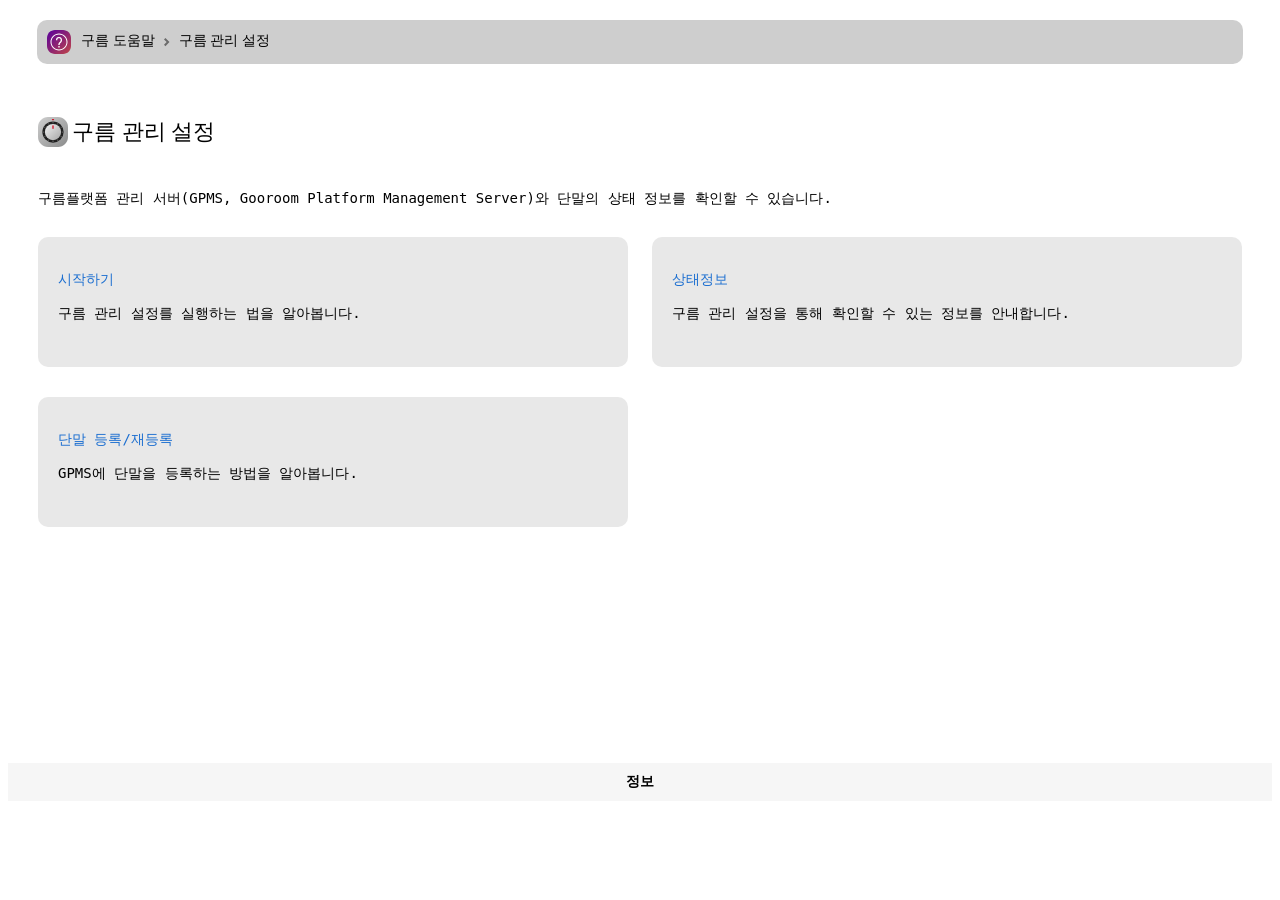
<file: help/ko/gooroom-settings/index.html>
﻿<html>
  <head>
    <script src="script.js"></script>
    <link rel="stylesheet" href="style.css" type="text/css">
    <title>구름 관리 설정</title>
    <meta http-equiv="Content-Type" content="text/html; charset=utf-8" />
  </head>
  <body>
    <!-- header -->
    <header><a name="top"></a></header>
    <!--nav bar-->
    <nav class="navbar navbar-fixed-top" style="top:20px;margin-left:30px;margin-right:30px;">
      <ul>
        <li><img class="img" src="help.svg">
        <li><a href="#top">구름 관리 설정</a> </a>
      </ul>
    </nav>
    <!--end of navbar-->  
    <!-- contents  -->
    <!-- for align 30px -->
    <div class="div_root">
      <!--Title -->
      <img class="img" src="settings.svg" width="30">
      <font class="font title" id= "title">구름 관리 설정</font>
      <font class="font text"><pre>구름플랫폼 관리 서버(GPMS, Gooroom Platform Management Server)와 단말의 상태 정보를 확인할 수 있습니다.</pre></font>
      <!-- Let's get started-->
      <a name="get_started"></a>
      <!-- small box -->
      <div class="small_rec left">
        <font class="font text">
          <pre><a href="start">시작하기</a>

구름 관리 설정를 실행하는 법을 알아봅니다.
          </pre>
        </font>
      </div>
      <div class="small_rec right">
        <font class="font text">
          <pre><a href="info">상태정보</a>

구름 관리 설정을 통해 확인할 수 있는 정보를 안내합니다.
          </pre>
        </font>
      </div>
      <div class="small_rec left">
        <font class="font text">
          <pre><a href="client-server-register">단말 등록/재등록</a>

GPMS에 단말을 등록하는 방법을 알아봅니다. 
          </pre>
        </font>
      </div>
      <!--end of functions-->
    </div>   <!-- end of div_root-->
    <footer class="info">
      <a onclick="showMore('name')" 
     class="Options none" onMouseOver="this.className='OptionsOnMouse';"
     onMouseOut="this.className='Options';"><B>정보</B></a><br>
      <div id=name style="display:none; width:90%;">
        <table class="font text" style="display:inline-block;" cellspacing="7px" cellpadding="3px">
          <tr>
            <td colspan="2" style="text-align:center">© 2014, 2016, 2017, 2018 조성호<br></td>
          </tr>
          <tr>
            <td style="text-align:center;"><pre><B>번역자</B>
조성호</pre></td> <td style="text-align:center;"><pre><B>작성자</B>
조성호</pre></td>
          </tr>
          <tr>
            <td colspan="2" style="text-align:center"><B>Creative Commons</B></td>
          </tr>
          <tr>
            <td colspan="2"><pre>이 문서는 <a href=https://creativecommons.org/licenses/?lang=ko>크리에이티브 커먼즈 저작자표시-동일조건변경허락 3.0 Unported 라이선스</a>에 따른 활용을 허가합니다.</pre></td>
          </tr>
        </table>
      </div><!--end of name-->
    </footer>
  </body>
</html>
</file>
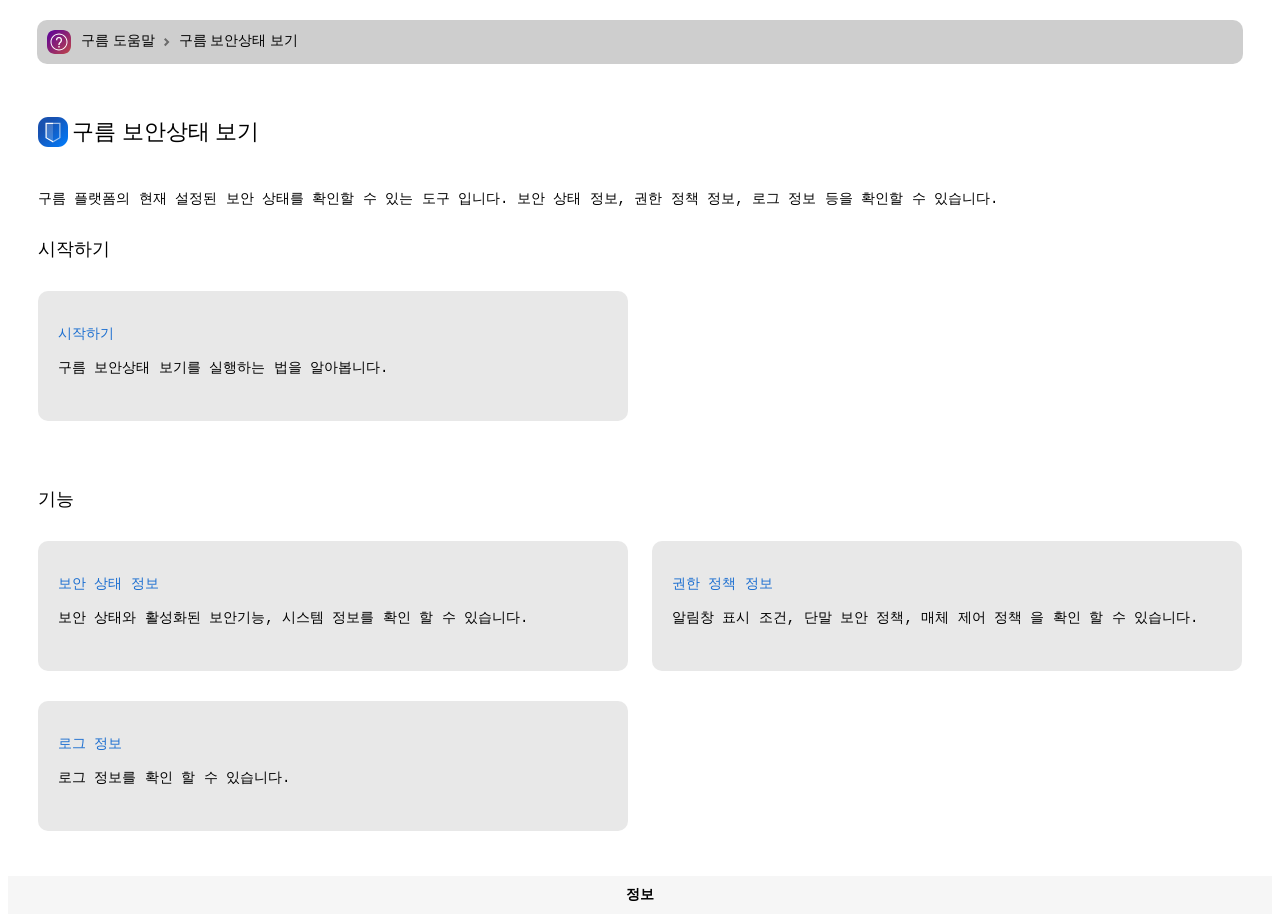
<file: help/ko/gooroom-sysinfo/index.html>
﻿<html>
  <head>
    <script src="script.js"></script>
    <link rel="stylesheet" href="style.css" type="text/css">
    <title>구름 보안상태 보기</title>
    <meta http-equiv="Content-Type" content="text/html; charset=utf-8" />
  </head>
  <body>
    <!-- header -->
    <header><a name="top"></a></header>
    <!--nav bar-->
    <nav class="navbar navbar-fixed-top" style="top:20px;margin-left:30px;margin-right:30px;">
      <ul>
        <li><img class="img" src="help.svg">
        <li><a href="#top">구름 보안상태 보기</a> </a>
      </ul>
    </nav>
    <!--end of navbar-->  
    <!-- contents  -->
    <!-- for align 30px -->
    <div class="div_root">
      <!--Title -->
      <img class="img" src="security.svg" width="30">
      <font class="font title" id= "title">구름 보안상태 보기</font>
      <font class="font text"><pre>구름 플랫폼의 현재 설정된 보안 상태를 확인할 수 있는 도구 입니다. 보안 상태 정보, 권한 정책 정보, 로그 정보 등을 확인할 수 있습니다.</pre></font>
      <!-- Let's get started-->
      <a name="get_started"></a>
      <!-- sub title-->
      <font class= "font sub_title">시작하기</font><br>
      <!-- small box -->
      <div class="small_rec left">
        <font class="font text">
          <pre><a href="start">시작하기</a>

구름 보안상태 보기를 실행하는 법을 알아봅니다.
          </pre>
        </font>
      </div>
      <!--software-->
      <a name="functions"></a>
      <br><br><br>
      <!-- sub title-->
      <font class= "font sub_title">기능</font><br>
      <!-- small box -->
      <div class="small_rec left">
        <font class="font text">
          <pre><a href="security">보안 상태 정보</a>

보안 상태와 활성화된 보안기능, 시스템 정보를 확인 할 수 있습니다.
          </pre>
        </font>
      </div>
      <div class="small_rec right">
        <font class="font text">
          <pre><a href="policy">권한 정책 정보</a>

알림창 표시 조건, 단말 보안 정책, 매체 제어 정책 을 확인 할 수 있습니다. 
          </pre>
        </font>
      </div>
      <div class="small_rec left">
        <font class="font text">
          <pre><a href='log'>로그 정보</a>

로그 정보를 확인 할 수 있습니다.
          </pre>
        </font>
      </div>
      <!--end of functions-->
    </div>   <!-- end of div_root-->
    <footer class="info">
      <a onclick="showMore('name')" 
     class="Options none" onMouseOver="this.className='OptionsOnMouse';"
     onMouseOut="this.className='Options';"><B>정보</B></a><br>
      <div id=name style="display:none; width:90%;">
        <table class="font text" style="display:inline-block;" cellspacing="7px" cellpadding="3px">
          <tr>
            <td colspan="2" style="text-align:center">© 2014, 2016, 2017, 2018 조성호<br></td>
          </tr>
          <tr>
            <td style="text-align:center;"><pre><B>번역자</B>
조성호</pre></td> <td style="text-align:center;"><pre><B>작성자</B>
조성호</pre></td>
          </tr>
          <tr>
            <td colspan="2" style="text-align:center"><B>Creative Commons</B></td>
          </tr>
          <tr>
            <td colspan="2"><pre>이 문서는 <a href=https://creativecommons.org/licenses/?lang=ko>크리에이티브 커먼즈 저작자표시-동일조건변경허락 3.0 Unported 라이선스</a>에 따른 활용을 허가합니다.</pre></td>
          </tr>
        </table>
      </div><!--end of name-->
    </footer>
  </body>
</html>
</file>
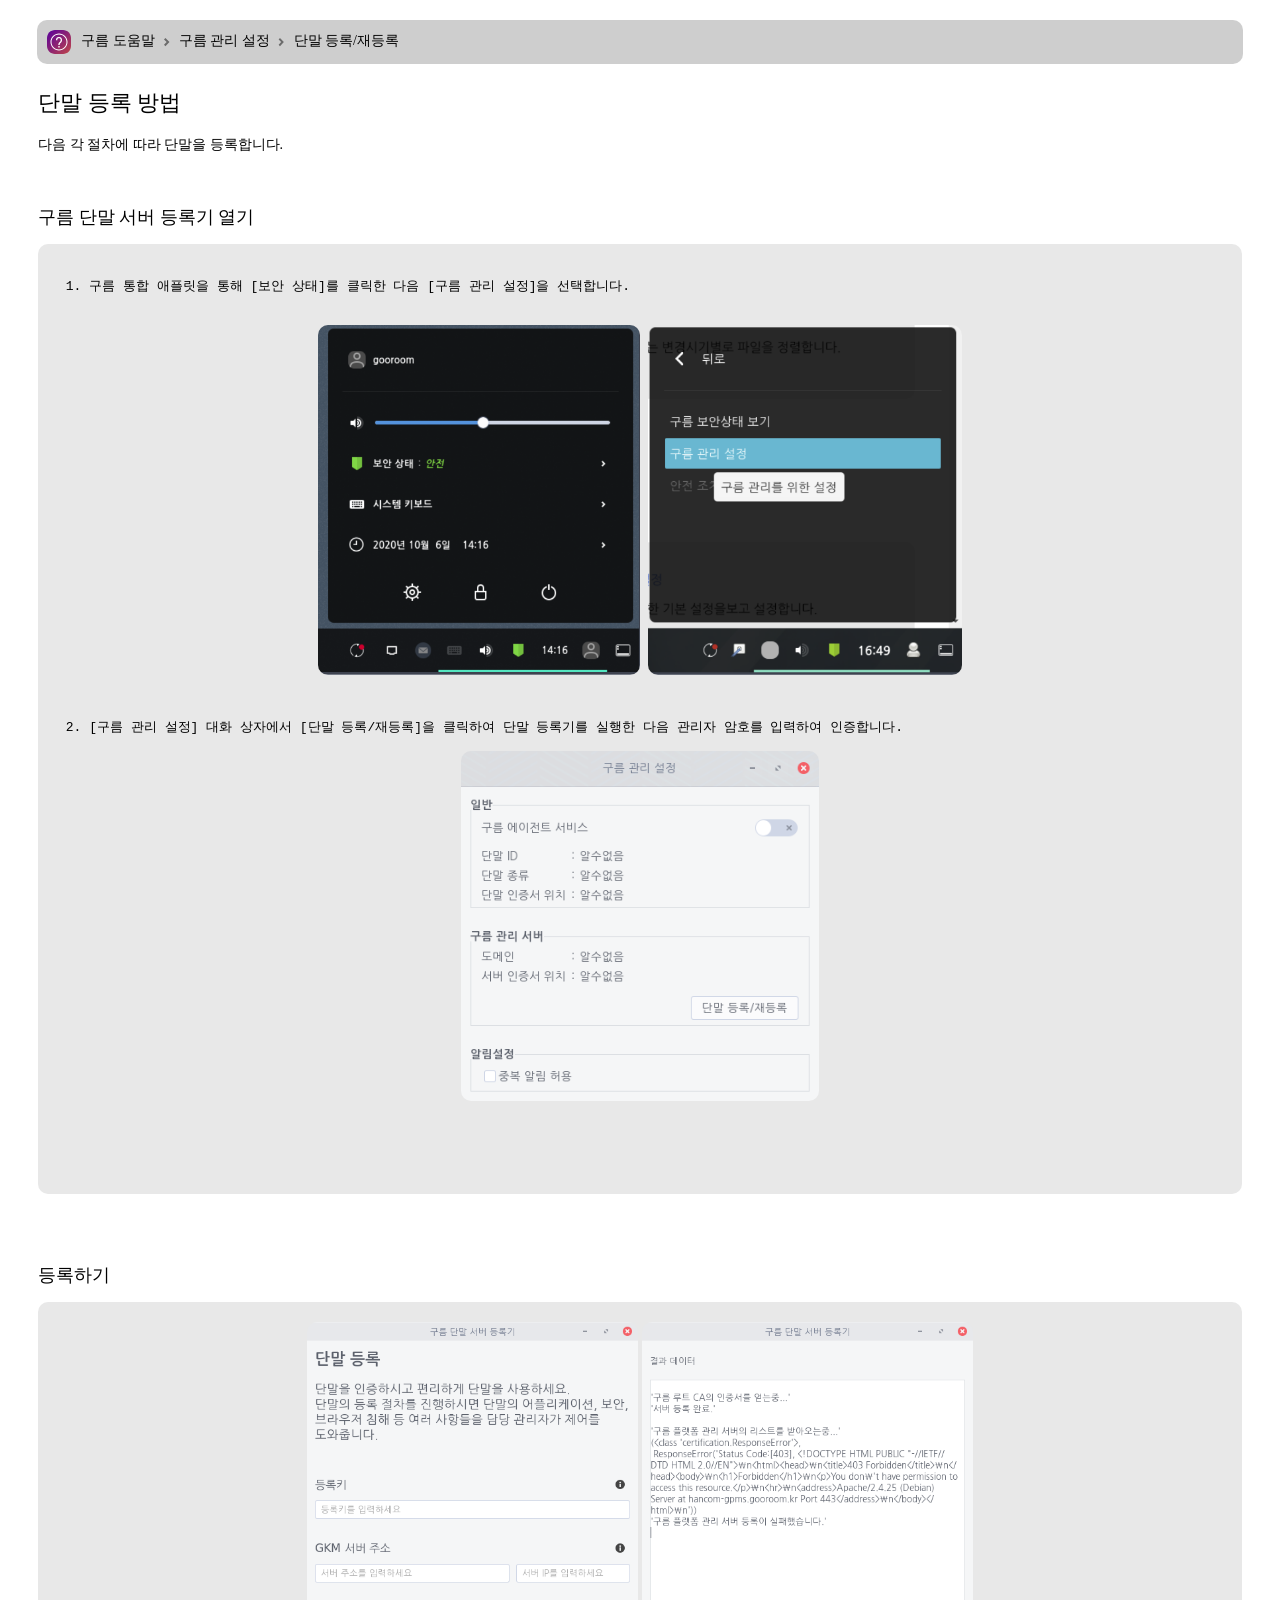
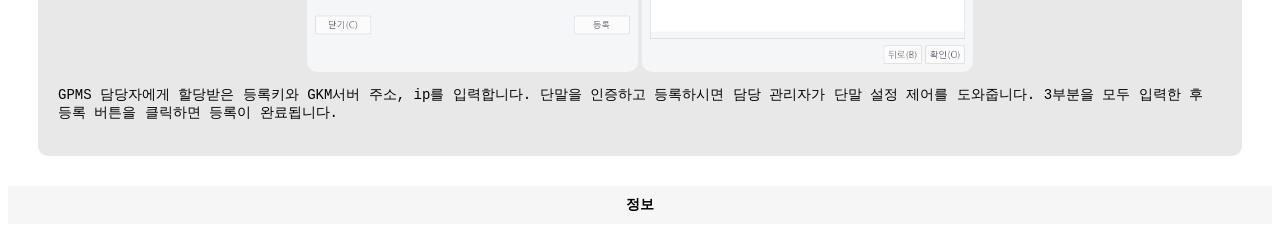
<file: help/ko/gooroom-settings/client-server-register.html>
﻿<HTML>
  <HEAD>
    <script src="script.js"></script>
    <link rel="stylesheet" href="style.css" type="text/css">
  </HEAD>
  <BODY>

    <!--nav bar-->
    <nav class="navbar-fixed-top" style="top:20px;margin-left:30px;margin-right:30px;">
      <ul>
        <li><img class="img" src="help.svg">
        <li><a href="index">구름 관리 설정</a>
        <li><img class="img" src="grey.svg">
        </li><li><a href="#top">단말 등록/재등록
      </ul>
    </nav>
    <!--end of navbar-->

    <!-- header -->
    <header><a name="top"></a></header>

   <!-- contents  -->

   <!-- for align 30px -->
   <div class="div_root">
     <font class="font" style="font-size:22;">단말 등록 방법</font><br><br>
     <font class="font text">다음 각 절차에 따라 단말을 등록합니다.</font>
     
     <br><br><br>
     <!--sub title-->
     <font class="font sub_title">구름 단말 서버 등록기 열기</font><br>

     <!-- Rectangle-->
     <div class="Rectangle">
	 <span class="picture_box_txt">
	   <pre> 1. 구름 통합 애플릿을 통해 [보안 상태]를 클릭한 다음 [구름 관리 설정]을 선택합니다.
       </span>
       <center><span class="picture_box_img"><img class="img border" src="gooroom-integration-applet.png" style="height:350px;"></span> <span class="picture_box_img"><img class="img border" src="list.png" style="height:350px;"></span></center>
       <span class="picture_box_txt"><pre> 2. [구름 관리 설정] 대화 상자에서 [단말 등록/재등록]을 클릭하여 단말 등록기를 실행한 다음 관리자 암호를 입력하여 인증합니다. </span>
       <center><span class="picture_box_img"><img class="img border" src="gooroom-setting.png" style="height:350px;"></span></center>
	   
	   
     </div><!-- end of Rectangle-->

     <br><br><br>
     <!--sub title-->
     <font class="font sub_title">등록하기</font><br>

     <!-- Rectangle-->
     <div class="Rectangle">
	        <font class="font" style="font-size:14px;">
            <center><img class="img border" src="step2.png" style="height: 350px;">   <img class="img border" src="step4.png" style="height: 350px;"></center>
            <pre>GPMS 담당자에게 할당받은 등록키와 GKM서버 주소, ip를 입력합니다. 단말을 인증하고 등록하시면 담당 관리자가 단말 설정 제어를 도와줍니다. 3부분을 모두 입력한 후 등록 버튼을 클릭하면 등록이 완료됩니다.</pre>
          </font>
     </div><!-- end of Rectangle-->
  </div>
  <!--end of div_root-->


  <footer class="info">
    <a onclick="showMore('name')"
    class="Options none" onMouseOver="this.className='OptionsOnMouse';"
    onMouseOut="this.className='Options';"><B>정보</B></a><br>

    <div id=name style="display:none; width:90%;">
      <table class="font text" style="display:inline-block;" cellspacing="7px" cellpadding="3px">
        <tr>
          <td colspan="2" style="text-align:center">© 2014, 2016, 2017, 2018 조성호<br></td>
        </tr>
        <tr>
          <td style="text-align:center;"><pre><B>번역자</B>
조성호</pre></td> <td style="text-align:center;"><pre><B>작성자</B>
조성호</pre></td>
        </tr>
        <tr>
          <td colspan="2" style="text-align:center"><B>Creative Commons</B></td>
        </tr>
        <tr>
          <td colspan="2"><pre>이 문서는 <a href=https://creativecommons.org/licenses/?lang=ko>크리에이티브 커먼즈 저작자표시-동일조건변경허락 3.0 Unported 라이선스</a>에 따른 활용을 허가합니다.</pre></td>
        </tr>
      </table>
    </div><!--end of name-->
  </footer>

 </BODY>
</HTML>
</file>
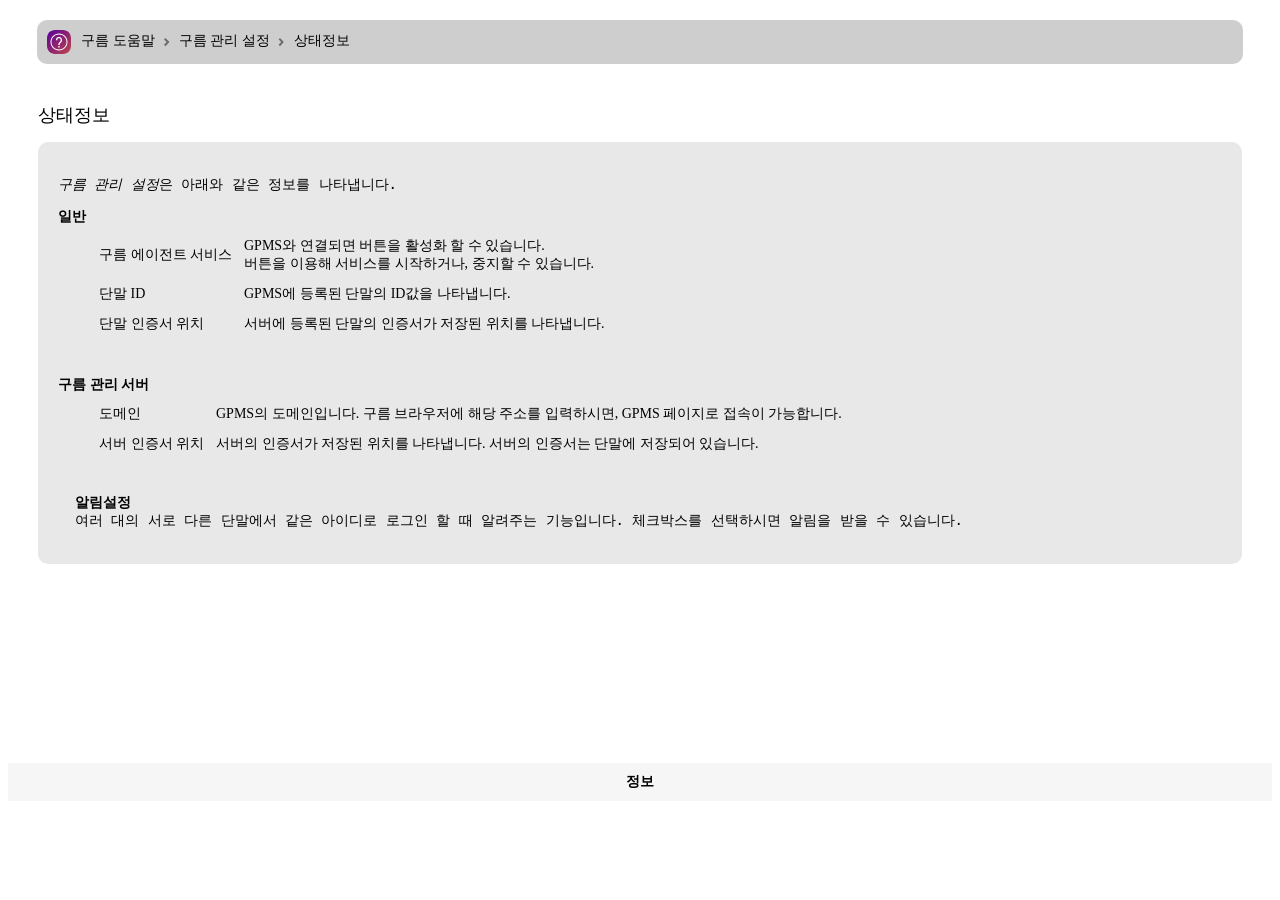
<file: help/ko/gooroom-settings/info.html>
﻿<html>
  <head>
    <script src="script.js"></script>
    <link rel="stylesheet" href="style.css" type="text/css">
  </head>
  <body>
    <!--nav bar-->
    <nav class="navbar-fixed-top" style="top:20px;margin-left:30px;margin-right:30px;">
      <ul>
        <li><img class="img" src="help.svg">
        <li><a href="index">구름 관리 설정</a>
        <li><img class="img" src="grey.svg">
        </li><li><a href="#top">상태정보</a>
      </ul>
    </nav>
    <!--end of navbar-->
    <!-- header -->
    <header><a name="top"></a></header>
    <!-- contents  -->
    <!-- for align 30px -->
    <div class="div_root">
      <!--sub title-->
      <font class="font sub_title">상태정보</font><br>
      <!--Rectangle-->
      <div class="Rectangle">
        <font class="font text">
          <pre><i>구름 관리 설정</i>은 아래와 같은 정보를 나타냅니다.</pre>
          
<B>일반</B>
<div style="margin-left: 30; margin-right: 30;">
  <table class="font text" style="border-spacing: 10;">
    <tr>
      <td>구름 에이전트 서비스</td> <td>GPMS와 연결되면 버튼을 활성화 할  수 있습니다.<br>
       버튼을 이용해 서비스를 시작하거나, 중지할 수 있습니다.</td>
    </tr>
    <tr>
      <td>단말 ID</td> <td>GPMS에 등록된 단말의 ID값을 나타냅니다.</td>
    </tr>
    <tr>
      <td>단말 인증서 위치</td><td>서버에 등록된 단말의 인증서가 저장된 위치를 나타냅니다.</td>
    </tr>
  </table>
  </div>

  <br><br>

<B>구름 관리 서버</B>
<div style="margin-left: 30; margin-right: 30;">
  <table class="font text" style="border-spacing: 10;">
    <tr>
      <td>도메인</td> <td>GPMS의 도메인입니다. 구름 브라우저에 해당 주소를 입력하시면, GPMS 페이지로 접속이 가능합니다.</td>
    </tr>
    <tr>
      <td>서버 인증서 위치</td> <td>서버의 인증서가 저장된 위치를 나타냅니다. 서버의 인증서는 단말에 저장되어 있습니다.</td>
    </tr>
  </table>
  </div>
  <pre>

  <B>알림설정</B>
  여러 대의 서로 다른 단말에서 같은 아이디로 로그인 할 때 알려주는 기능입니다. 체크박스를 선택하시면 알림을 받을 수 있습니다.</pre>
</div>
        </font>
      </div>  <!-- end of Rectangle-->
    </div>  <!-- end of div_root-->
    <footer class="info">
      <a onclick="showMore('name')"
     class="Options none" onMouseOver="this.className='OptionsOnMouse';"
     onMouseOut="this.className='Options';"><B>정보</B></a><br>
      <div id=name style="display:none; width:90%;">
        <table class="font text" style="display:inline-block;" cellspacing="7px" cellpadding="3px">
          <tr>
            <td colspan="2" style="text-align:center">© 2014, 2016, 2017, 2018 조성호<br></td>
          </tr>
          <tr>
            <td style="text-align:center;"><pre><B>번역자</B>
조성호</pre></td><td style="text-align:center;"><pre><B>작성자</B>
조성호</pre></td>
          </tr>
          <tr>
            <td colspan="2" style="text-align:center"><B>Creative Commons</B></td>
          </tr>
          <tr>
            <td colspan="2"><pre>이 문서는 <a href=https://creativecommons.org/licenses/?lang=ko>크리에이티브 커먼즈 저작자표시-동일조건변경허락 3.0 Unported 라이선스</a>에 따른 활용을 허가합니다.</pre></td>
          </tr>
        </table>
      </div><!--end of name-->
    </footer>
  </body>
</html>
</file>
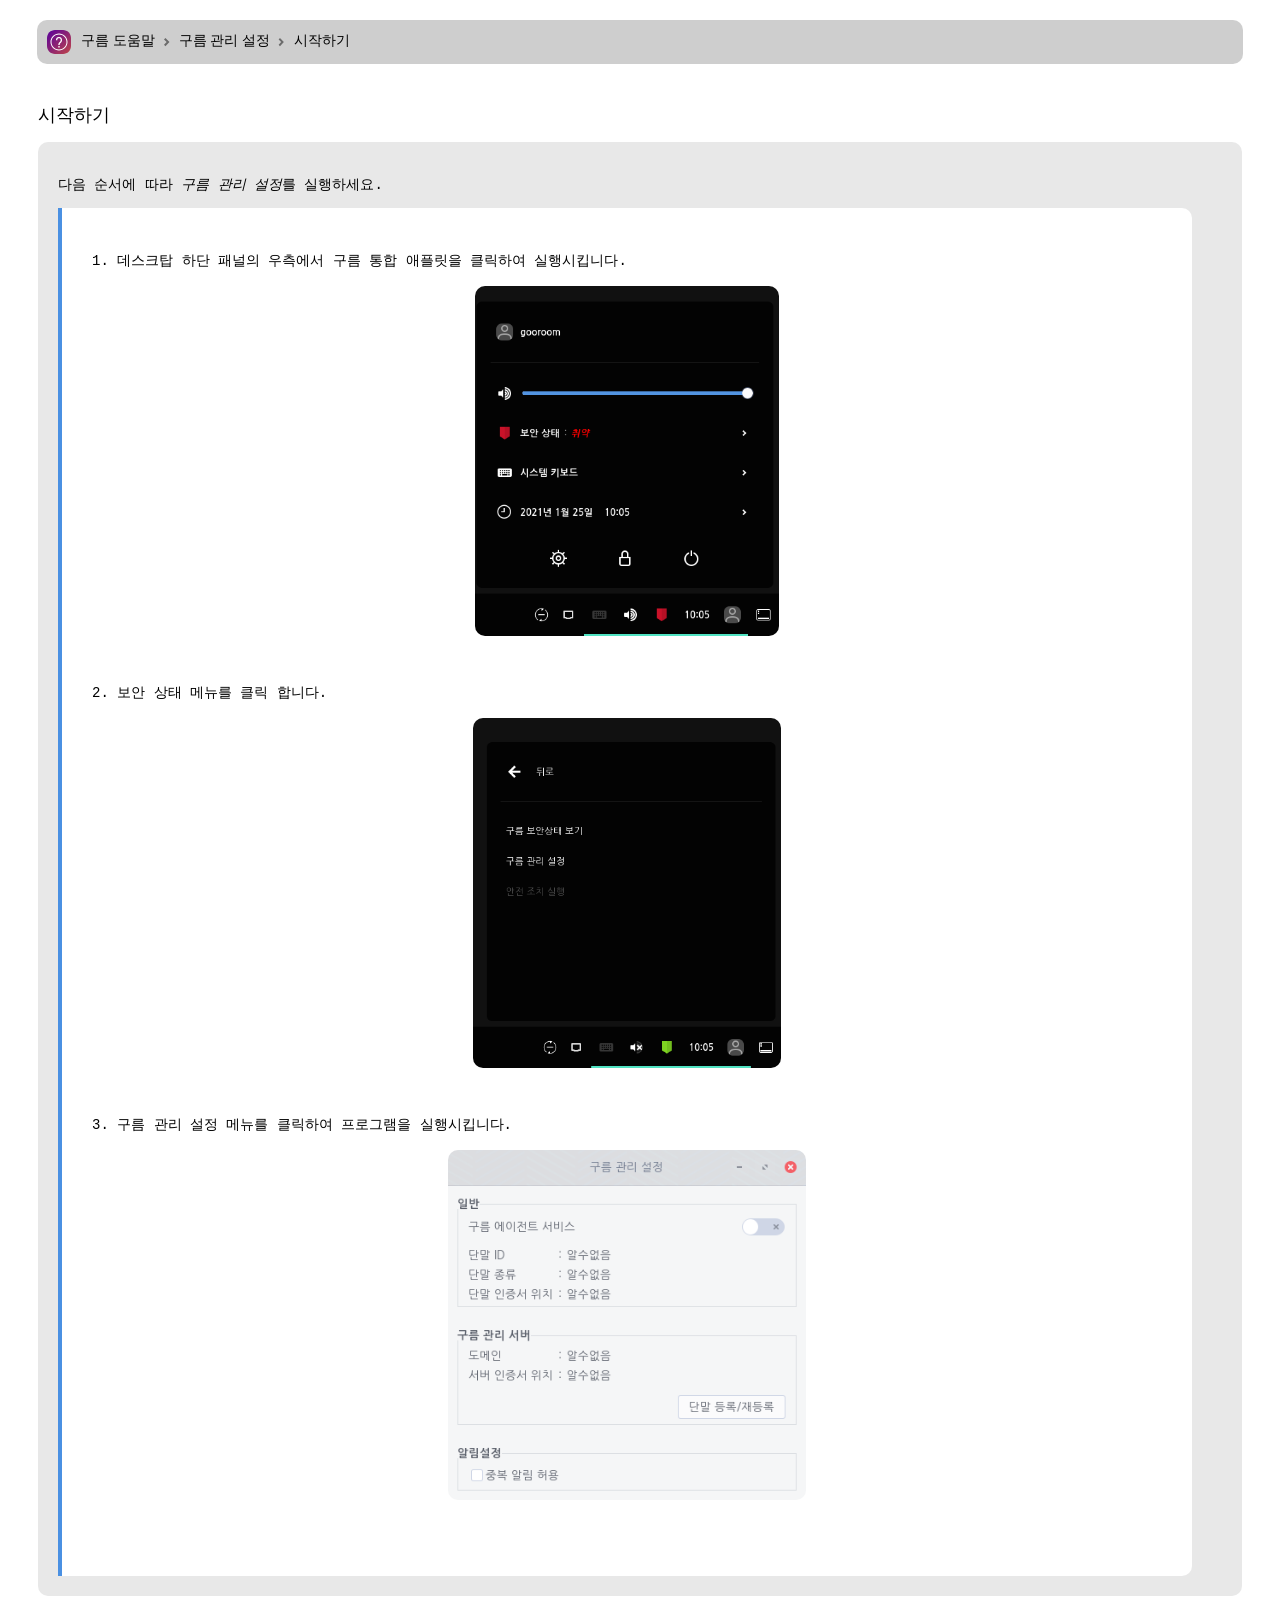
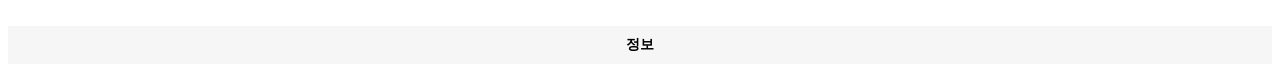
<file: help/ko/gooroom-settings/start.html>
﻿<html>
  <head>
    <script src="script.js"></script>
    <link rel="stylesheet" href="style.css" type="text/css">
  </head>
  <body>
    <!--nav bar-->
    <nav class="navbar-fixed-top" style="top:20px;margin-left:30px;margin-right:30px;">
      <ul>
        <li><img class="img" src="help.svg">
        <li><a href="index">구름 관리 설정</a>
        <li><img class="img" src="grey.svg">
        </li><li><a href="#top">시작하기</a>
      </ul>
    </nav>
    <!--end of navbar-->
    <!-- header -->
    <header><a name="top"></a></header>
    <!-- contents  -->
    <!-- for align 30px -->
    <div class="div_root">
      <!--sub title-->
      <font class="font sub_title">시작하기</font><br>
      <!--Rectangle-->
      <div class="Rectangle">
        <font class="font text">
          <pre>다음 순서에 따라 <i>구름 관리 설정</i>를 실행하세요. </pre>
          <div class="discription"><pre>1. 데스크탑 하단 패널의 우측에서 구름 통합 애플릿을 클릭하여 실행시킵니다. 

<center><img class="img border" src="start_2.png" style="border:1px; solid: #eaeaea; height:350px;"></center>


2. 보안 상태 메뉴를 클릭 합니다.

<center><img class="img border" src="start_1.png"style="border:1px; solid: #eaeaea;height:350px;"></center>


3. 구름 관리 설정 메뉴를 클릭하여 프로그램을 실행시킵니다.

<center><img class="img border" src="gooroom-setting.png" style="border:1px; solid: #eaeaea;height:350px;"></center>
          </pre></div>
        </font>
      </div>  <!-- end of Rectangle-->
    </div>  <!-- end of div_root-->
    <footer class="info">
      <a onclick="showMore('name')"
     class="Options none" onMouseOver="this.className='OptionsOnMouse';"
     onMouseOut="this.className='Options';"><B>정보</B></a><br>
      <div id=name style="display:none; width:90%;">
        <table class="font text" style="display:inline-block;" cellspacing="7px" cellpadding="3px">
          <tr>
            <td colspan="2" style="text-align:center">© 2014, 2016, 2017, 2018 조성호<br></td>
          </tr>
          <tr>
            <td style="text-align:center;"><pre><B>번역자</B>
조성호</pre></td><td style="text-align:center;"><pre><B>작성자</B>
조성호</pre></td>
          </tr>
          <tr>
            <td colspan="2" style="text-align:center"><B>Creative Commons</B></td>
          </tr>
          <tr>
            <td colspan="2"><pre>이 문서는 <a href=https://creativecommons.org/licenses/?lang=ko>크리에이티브 커먼즈 저작자표시-동일조건변경허락 3.0 Unported 라이선스</a>에 따른 활용을 허가합니다.</pre></td>
          </tr>
        </table>
      </div><!--end of name-->
    </footer>
  </body>
</html>
</file>
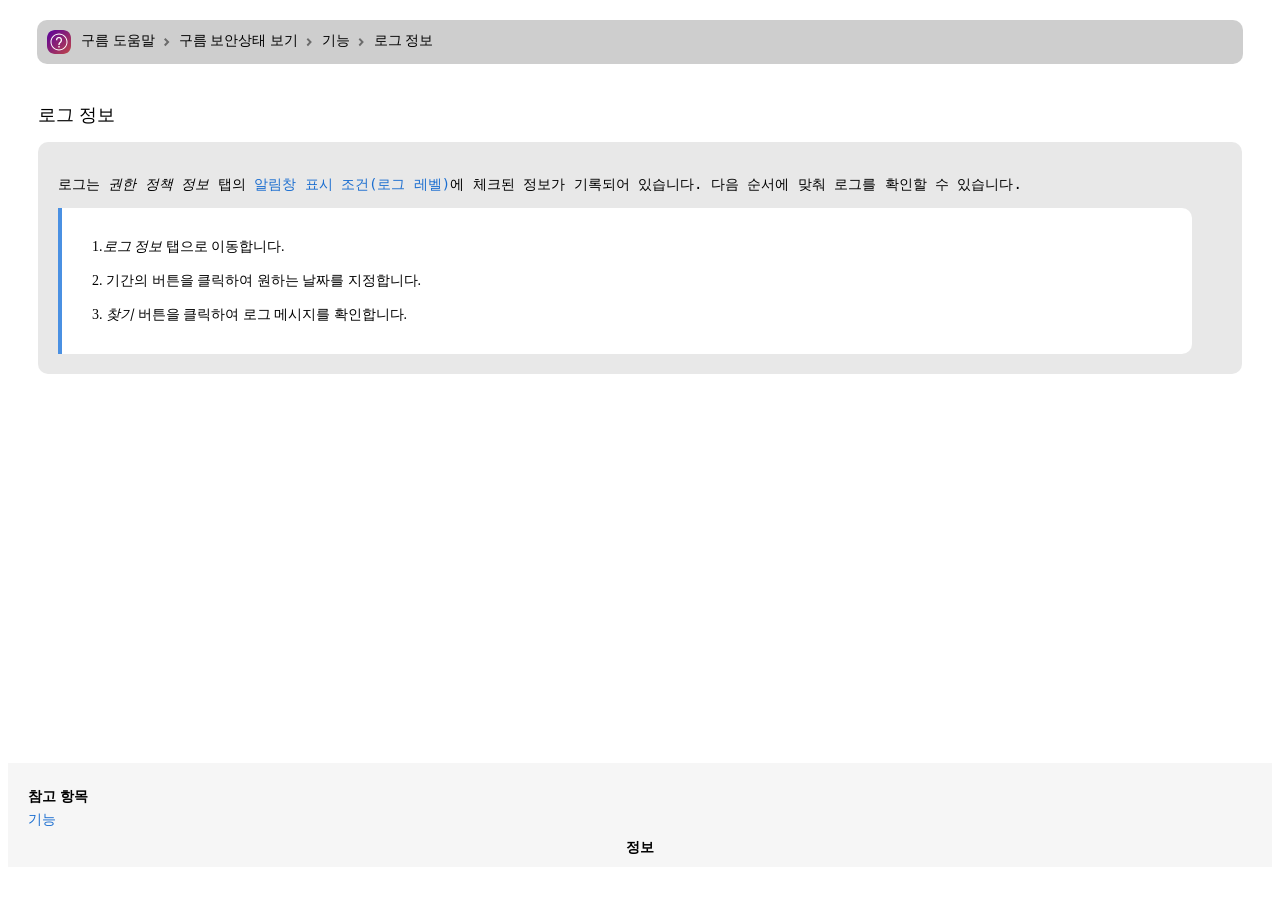
<file: help/ko/gooroom-sysinfo/log.html>
﻿<html>
  <head>
    <script src="script.js"></script>
    <link rel="stylesheet" href="style.css" type="text/css">
  </head>
  <body>
    <!--nav bar-->
    <nav class="navbar-fixed-top" style="top:20px;margin-left:30px;margin-right:30px;">
      <ul>
        <li><img class="img" src="help.svg">
        <li><a href="index">구름 보안상태 보기</a>
        <li><img class="img" src="grey.svg">
        <li><a href="index#functions">기능</a>
        <li><img class="img" src="grey.svg">
        </li><li><a href="#top">로그 정보</a>
      </ul>
    </nav>
    <!--end of navbar-->
    <!-- header -->
    <header><a name="top"></a></header>
    <!-- contents  -->
    <!-- for align 30px -->
    <div class="div_root">
      <!--sub title-->
      <font class="font sub_title">로그 정보</font><br>

      <!--Rectangle-->
      <div class="Rectangle">
        <font class="font text">
          <pre>로그는 <i>권한 정책 정보</i> 탭의 <a href="policy">알림창 표시 조건(로그 레벨)</a>에 체크된 정보가 기록되어 있습니다. 다음 순서에 맞춰 로그를 확인할 수 있습니다. </pre>
          <div class="discription">1.<i>로그 정보</i> 탭으로 이동합니다. <br><br>
          2. 기간의 버튼을 클릭하여 원하는 날짜를 지정합니다.<br><br>
        
        3. <i>찾기</i> 버튼을 클릭하여 로그 메시지를 확인합니다. </div>
      </font>
    </div>  <!-- end of Rectangle-->
    
  </div>  <!-- end of div_root-->
  <footer>
    <font class="font ref">참고 항목</font><br>
    <a href="index#functions">기능</a><br>
  </footer>
  <footer class="info">
    <a onclick="showMore('name')"
    class="Options none" onMouseOver="this.className='OptionsOnMouse';"
    onMouseOut="this.className='Options';"><B>정보</B></a><br>
    <div id=name style="display:none; width:90%;">
      <table class="font text" style="display:inline-block;" cellspacing="7px" cellpadding="3px">
        <tr>
          <td colspan="2" style="text-align:center">© 2014, 2016, 2017, 2018 조성호<br></td>
        </tr>
        <tr>
          <td style="text-align:center;"><pre><B>번역자</B>
조성호</pre></td><td style="text-align:center;"><pre><B>작성자</B>
조성호</pre></td>
        </tr>
        <tr>
          <td colspan="2" style="text-align:center"><B>Creative Commons</B></td>
        </tr>
        <tr>
          <td colspan="2"><pre>이 문서는 <a href=https://creativecommons.org/licenses/?lang=ko>크리에이티브 커먼즈 저작자표시-동일조건변경허락 3.0 Unported 라이선스</a>에 따른 활용을 허가합니다.</pre></td>
        </tr>
      </table>
    </div><!--end of name-->
  </footer>
</body>
</html>
</file>
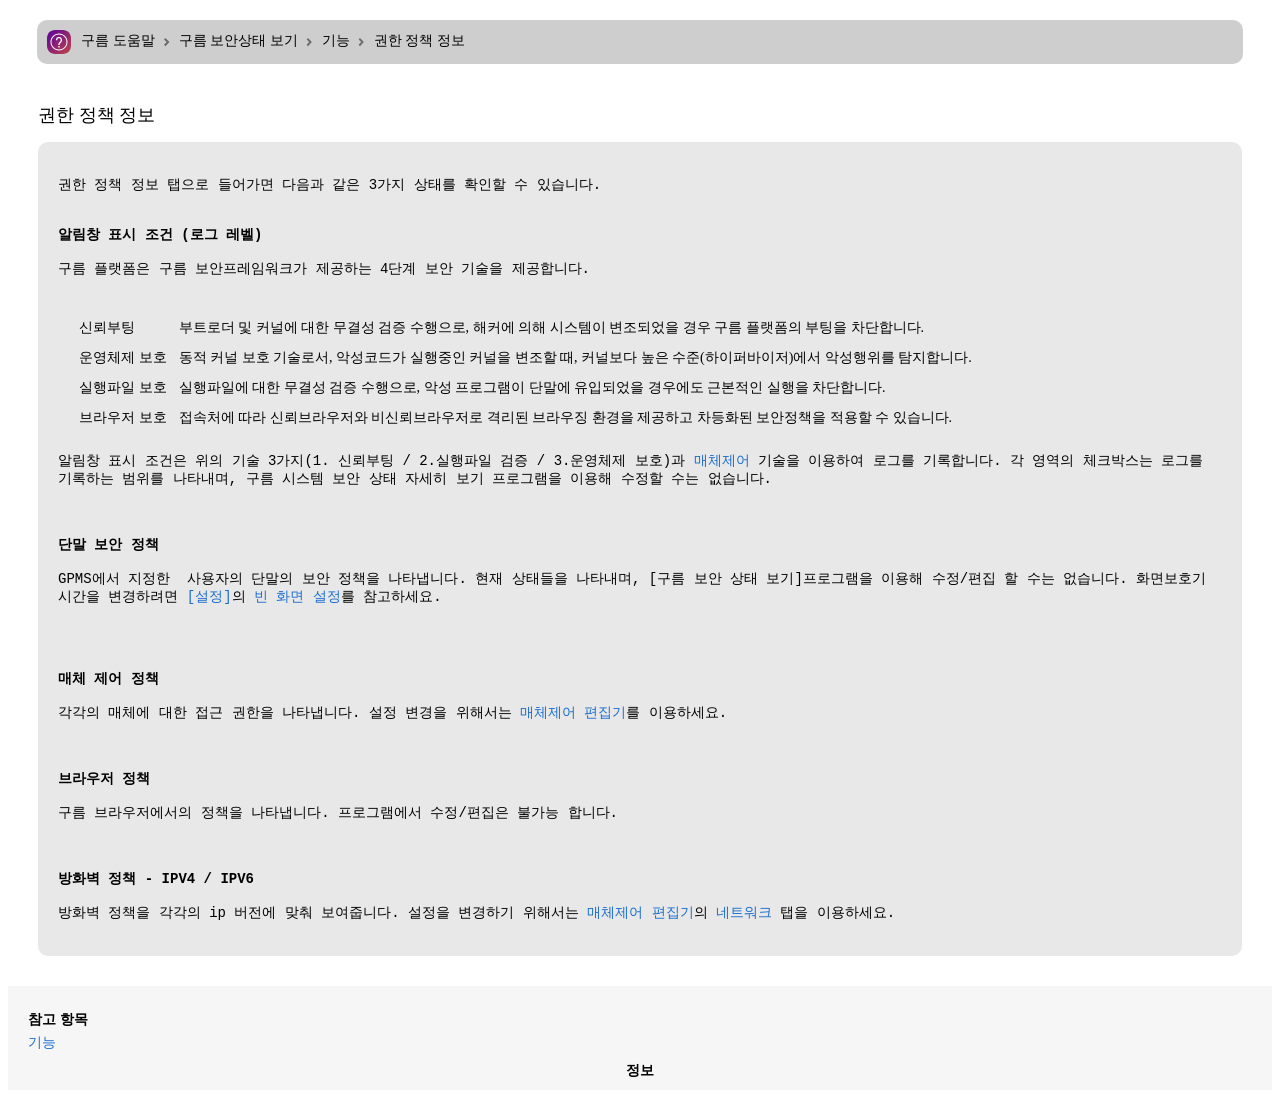
<file: help/ko/gooroom-sysinfo/policy.html>
﻿<html>
  <head>
    <script src="script.js"></script>
    <link rel="stylesheet" href="style.css" type="text/css">
  </head>
  <body>
    <!--nav bar-->
    <nav class="navbar-fixed-top" style="top:20px;margin-left:30px;margin-right:30px;">
      <ul>
        <li><img class="img" src="help.svg">
        <li><a href="index">구름 보안상태 보기</a>
        <li><img class="img" src="grey.svg">
        <li><a href="index#functions">기능</a>
        <li><img class="img" src="grey.svg">
        </li><li><a href="#top">권한 정책 정보</a>
      </ul>
    </nav>
    <!--end of navbar-->
    <!-- header -->
    <header><a name="top"></a></header>
    <!-- contents  -->
    <!-- for align 30px -->
    <div class="div_root">
      <!--sub title-->
      <font class="font sub_title">권한 정책 정보</font><br>

      <!--Rectangle-->
      <div class="Rectangle">
        <font class="font text">
          <pre>권한 정책 정보 탭으로 들어가면 다음과 같은 3가지 상태를 확인할 수 있습니다. 


<B>알림창 표시 조건 (로그 레벨)</B>

구름 플랫폼은 구름 보안프레임워크가 제공하는 4단계 보안 기술을 제공합니다.

</pre>

<div style="margin-left: 10; margin-right: 10;">
  <table class="font text" style="border-spacing: 10px;">
    <tr>
      <td>신뢰부팅</td><td>부트로더 및 커널에 대한 무결성 검증 수행으로, 해커에 의해 시스템이 변조되었을 경우 구름 플랫폼의 부팅을 차단합니다.</td>
    </tr>
    <tr>
      <td>운영체제 보호</td><td>동적 커널 보호 기술로서, 악성코드가 실행중인 커널을 변조할 때, 커널보다 높은 수준(하이퍼바이저)에서 악성행위를 탐지합니다.</td>
    </tr>
    <tr>
      <td>실행파일 보호</td><td>실행파일에 대한 무결성 검증 수행으로, 악성 프로그램이 단말에 유입되었을 경우에도 근본적인 실행을 차단합니다.</td>
    </tr>
    <tr>
      <td>브라우저 보호</td><td>접속처에 따라 신뢰브라우저와 비신뢰브라우저로 격리된 브라우징 환경을 제공하고 차등화된 보안정책을 적용할 수 있습니다.</td>
    </tr>
  </table>
</div>

<pre>알림창 표시 조건은 위의 기술 3가지(1. 신뢰부팅 / 2.실행파일 검증 / 3.운영체제 보호)과 <a href="../grac-editors/index">매체제어</a> 기술을 이용하여 로그를 기록합니다. 각 영역의 체크박스는 로그를 기록하는 범위를 나타내며, 구름 시스템 보안 상태 자세히 보기 프로그램을 이용해 수정할 수는 없습니다.



<B>단말 보안 정책</B>

GPMS에서 지정한  사용자의 단말의 보안 정책을 나타냅니다. 현재 상태들을 나타내며, [구름 보안 상태 보기]프로그램을 이용해 수정/편집 할 수는 없습니다. 화면보호기 시간을 변경하려면 <a href="../gnome-control-center/index">[설정]</a>의 <a href="../gnome-control-center/display-blank">빈 화면 설정</a>를 참고하세요.




<B>매체 제어 정책</B>

각각의 매체에 대한 접근 권한을 나타냅니다. 설정 변경을 위해서는 <a href="../grac-editors/index">매체제어 편집기</a>를 이용하세요.



<B>브라우저 정책</B>

구름 브라우저에서의 정책을 나타냅니다. 프로그램에서 수정/편집은 불가능 합니다.



<B>방화벽 정책 - IPV4 / IPV6</B>

방화벽 정책을 각각의 ip 버전에 맞춰 보여줍니다. 설정을 변경하기 위해서는 <a href="../grac-editors/index">매체제어 편집기</a>의 <a href="../grac-editors/network">네트워크</a> 탭을 이용하세요. 
</pre>
      </font>
    </div>  <!-- end of Rectangle-->
    
  </div>  <!-- end of div_root-->
  <footer>
    <font class="font ref">참고 항목</font><br>
    <a href="index#functions">기능</a><br>
  </footer>
  <footer class="info">
    <a onclick="showMore('name')"
    class="Options none" onMouseOver="this.className='OptionsOnMouse';"
    onMouseOut="this.className='Options';"><B>정보</B></a><br>
    <div id=name style="display:none; width:90%;">
      <table class="font text" style="display:inline-block;" cellspacing="7px" cellpadding="3px">
        <tr>
          <td colspan="2" style="text-align:center">© 2014, 2016, 2017, 2018 조성호<br></td>
        </tr>
        <tr>
          <td style="text-align:center;"><pre><B>번역자</B>
조성호</pre></td><td style="text-align:center;"><pre><B>작성자</B>
조성호</pre></td>
        </tr>
        <tr>
          <td colspan="2" style="text-align:center"><B>Creative Commons</B></td>
        </tr>
        <tr>
          <td colspan="2"><pre>이 문서는 <a href=https://creativecommons.org/licenses/?lang=ko>크리에이티브 커먼즈 저작자표시-동일조건변경허락 3.0 Unported 라이선스</a>에 따른 활용을 허가합니다.</pre></td>
        </tr>
      </table>
    </div><!--end of name-->
  </footer>
</body>
</html>
</file>
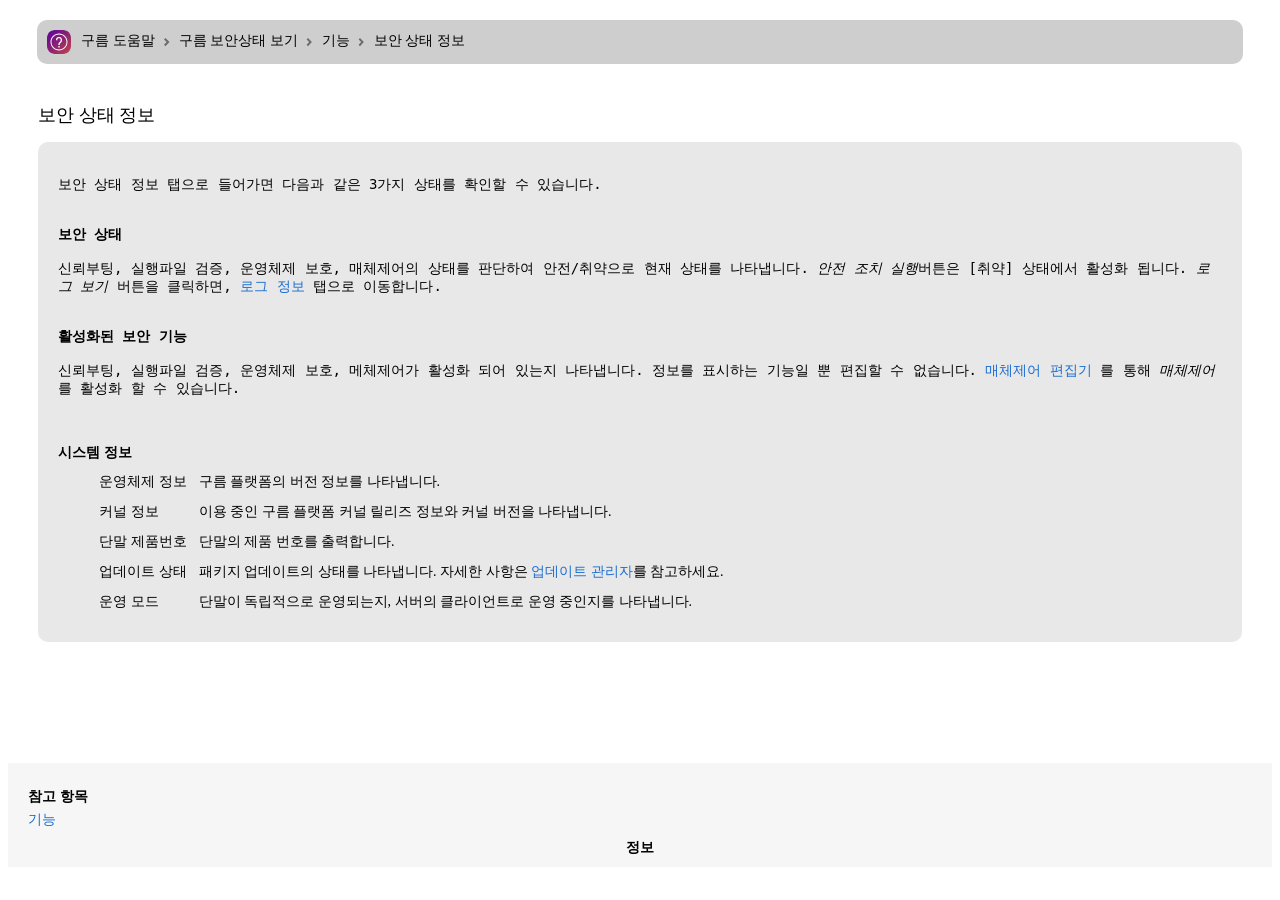
<file: help/ko/gooroom-sysinfo/security.html>
﻿<html>
  <head>
    <script src="script.js"></script>
    <link rel="stylesheet" href="style.css" type="text/css">
  </head>
  <body>
    <!--nav bar-->
    <nav class="navbar-fixed-top" style="top:20px;margin-left:30px;margin-right:30px;">
      <ul>
        <li><img class="img" src="help.svg">
        <li><a href="index">구름 보안상태 보기</a>
        <li><img class="img" src="grey.svg">
        <li><a href="index#functions">기능</a>
        <li><img class="img" src="grey.svg">
        </li><li><a href="#top">보안 상태 정보</a>
      </ul>
    </nav>
    <!--end of navbar-->
    <!-- header -->
    <header><a name="top"></a></header>
    <!-- contents  -->
    <!-- for align 30px -->
    <div class="div_root">
      <!--sub title-->
      <font class="font sub_title">보안 상태 정보</font><br>

      <!--Rectangle-->
      <div class="Rectangle">
        <font class="font text">
          <pre>보안 상태 정보 탭으로 들어가면 다음과 같은 3가지 상태를 확인할 수 있습니다. 


<B>보안 상태</B>

신뢰부팅, 실행파일 검증, 운영체제 보호, 매체제어의 상태를 판단하여 안전/취약으로 현재 상태를 나타냅니다. <i>안전 조치 실행</i>버튼은 [취약] 상태에서 활성화 됩니다. <i>로그 보기</i> 버튼을 클릭하면, <a href="log">로그 정보</a> 탭으로 이동합니다. 


<B>활성화된 보안 기능</B>

신뢰부팅, 실행파일 검증, 운영체제 보호, 메체제어가 활성화 되어 있는지 나타냅니다. 정보를 표시하는 기능일 뿐 편집할 수 없습니다. <a href="../grac-editors/index">매체제어 편집기 </a>를 통해 <i>매체제어</i>를 활성화 할 수 있습니다.

          </pre>

<B>시스템 정보</B><br>
<div style="margin-left: 30; margin-right: 30;">
  <table class="font text" style="border-spacing: 10px;">
    <tr>
      <td>운영체제 정보</td><td>구름 플랫폼의 버전 정보를 나타냅니다.</td>
    </tr>
    <tr>
      <td>커널 정보</td><td>이용 중인 구름 플랫폼  커널 릴리즈 정보와 커널 버전을 나타냅니다.</td>
    </tr>
    <tr>
      <td>단말 제품번호</td><td>단말의 제품 번호를 출력합니다. </td>
    </tr>
    <tr>
      <td>업데이트 상태</td><td>패키지 업데이트의 상태를 나타냅니다. 자세한 사항은 <a href="../gooroom-help-gooroom-update/index">업데이트 관리자</a>를 참고하세요.</td>
    </tr>
    <tr>
      <td>운영 모드</td><td>단말이 독립적으로 운영되는지, 서버의 클라이언트로 운영 중인지를 나타냅니다.</td>
    </tr>
  </table>
</div>
        </font>
      </div>  <!-- end of Rectangle-->
      
    </div>  <!-- end of div_root-->
    <footer>
      <font class="font ref">참고 항목</font><br>
      <a href="index#functions">기능</a><br>
    </footer>
    <footer class="info">
      <a onclick="showMore('name')"
     class="Options none" onMouseOver="this.className='OptionsOnMouse';"
     onMouseOut="this.className='Options';"><B>정보</B></a><br>
      <div id=name style="display:none; width:90%;">
        <table class="font text" style="display:inline-block;" cellspacing="7px" cellpadding="3px">
          <tr>
            <td colspan="2" style="text-align:center">© 2014, 2016, 2017, 2018 조성호<br></td>
          </tr>
          <tr>
            <td style="text-align:center;"><pre><B>번역자</B>
조성호</pre></td><td style="text-align:center;"><pre><B>작성자</B>
조성호</pre></td>
          </tr>
          <tr>
            <td colspan="2" style="text-align:center"><B>Creative Commons</B></td>
          </tr>
          <tr>
            <td colspan="2"><pre>이 문서는 <a href=https://creativecommons.org/licenses/?lang=ko>크리에이티브 커먼즈 저작자표시-동일조건변경허락 3.0 Unported 라이선스</a>에 따른 활용을 허가합니다.</pre></td>
          </tr>
        </table>
      </div><!--end of name-->
    </footer>
  </body>
</html>
</file>
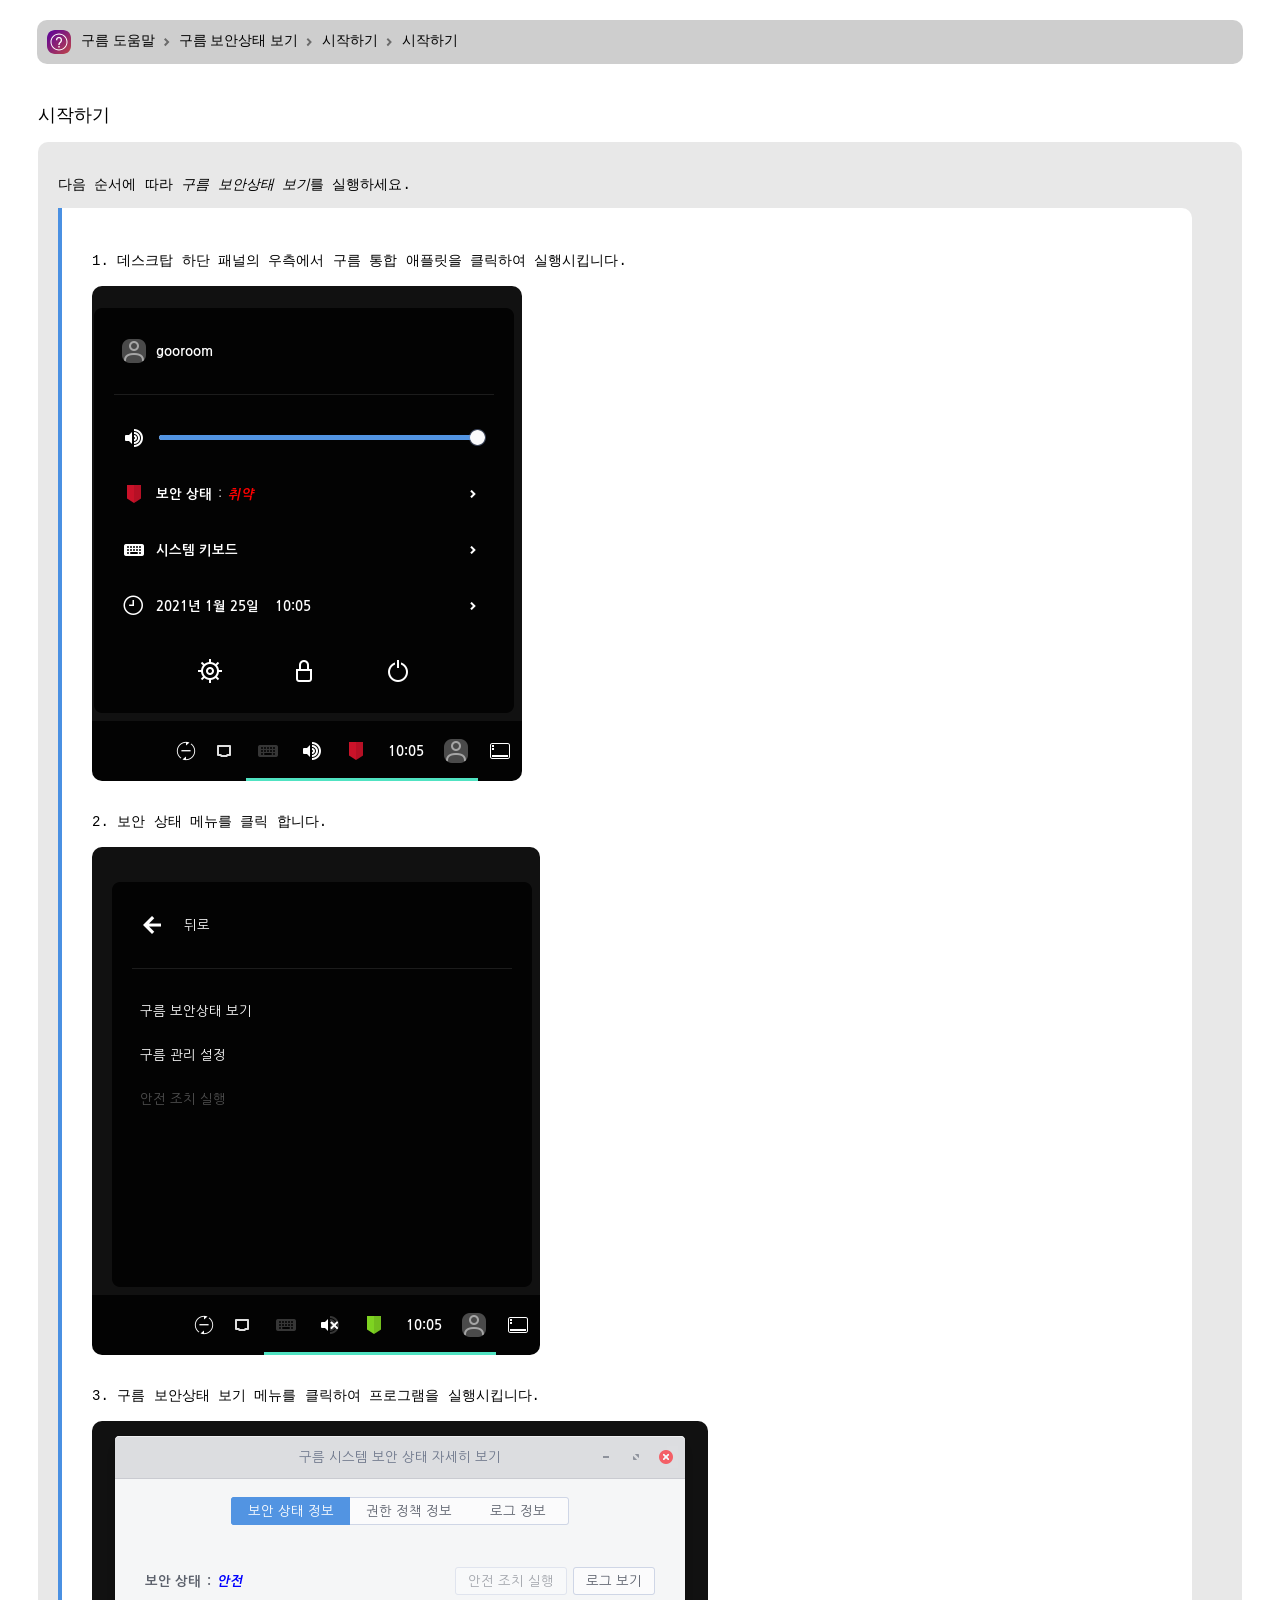
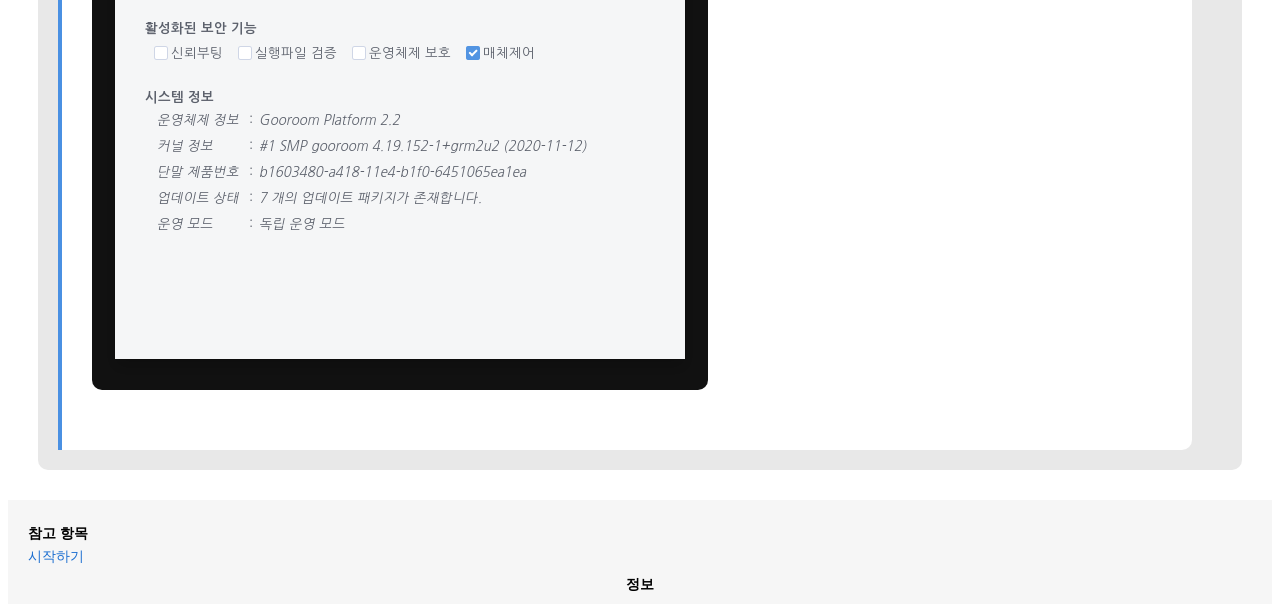
<file: help/ko/gooroom-sysinfo/start.html>
﻿<html>
  <head>
    <script src="script.js"></script>
    <link rel="stylesheet" href="style.css" type="text/css">
  </head>
  <body>
    <!--nav bar-->
    <nav class="navbar-fixed-top" style="top:20px;margin-left:30px;margin-right:30px;">
      <ul>
        <li><img class="img" src="help.svg">
        <li><a href="index">구름 보안상태 보기</a>
        <li><img class="img" src="grey.svg">
        <li><a href="index#get_startd">시작하기</a>
        <li><img class="img" src="grey.svg">
        </li><li><a href="#top">시작하기</a>
      </ul>
    </nav>
    <!--end of navbar-->
    <!-- header -->
    <header><a name="top"></a></header>
    <!-- contents  -->
    <!-- for align 30px -->
    <div class="div_root">
      <!--sub title-->
      <font class="font sub_title">시작하기</font><br>
      <!--Rectangle-->
      <div class="Rectangle">
        <font class="font text">
          <pre>다음 순서에 따라 <i>구름 보안상태 보기</i>를 실행하세요. </pre>
          <div class="discription"><pre>1. 데스크탑 하단 패널의 우측에서 구름 통합 애플릿을 클릭하여 실행시킵니다. 

<img class="img border" src="start_2.png">


2. 보안 상태 메뉴를 클릭 합니다.

<img class="img border" src="start_1.png">


3. 구름 보안상태 보기 메뉴를 클릭하여 프로그램을 실행시킵니다.

<img class="img border" src="tab_1.png">
          </pre></div>
        </font>
      </div>  <!-- end of Rectangle-->
    </div>  <!-- end of div_root-->
    <footer>
      <font class="font ref">참고 항목</font><br>
      <a href="index#get_started">시작하기</a><br>
    </footer>
    <footer class="info">
      <a onclick="showMore('name')"
     class="Options none" onMouseOver="this.className='OptionsOnMouse';"
     onMouseOut="this.className='Options';"><B>정보</B></a><br>
      <div id=name style="display:none; width:90%;">
        <table class="font text" style="display:inline-block;" cellspacing="7px" cellpadding="3px">
          <tr>
            <td colspan="2" style="text-align:center">© 2014, 2016, 2017, 2018 조성호<br></td>
          </tr>
          <tr>
            <td style="text-align:center;"><pre><B>번역자</B>
조성호</pre></td><td style="text-align:center;"><pre><B>작성자</B>
조성호</pre></td>
          </tr>
          <tr>
            <td colspan="2" style="text-align:center"><B>Creative Commons</B></td>
          </tr>
          <tr>
            <td colspan="2"><pre>이 문서는 <a href=https://creativecommons.org/licenses/?lang=ko>크리에이티브 커먼즈 저작자표시-동일조건변경허락 3.0 Unported 라이선스</a>에 따른 활용을 허가합니다.</pre></td>
          </tr>
        </table>
      </div><!--end of name-->
    </footer>
  </body>
</html>
</file>
<file: help/ko/gooroom-settings/style.css>
@charset "utf-8";

     pre {
        white-space: pre-wrap; /* CSS3*/
        white-space: -moz-pre-wrap; /* Mozilla, since 1999 */
        white-space: -pre-wrap; /* Opera 4-6 */
        white-space: -o-pre-wrap; /* Opera 7 */
        word-wrap: break-all; /* Internet Explorer 5.5+ */
     }

     a {
        color: #1b6ed0;
        text-decoration: none;
     }.none{
        color: #000000;
     }.none:hover{
        color: #1b6ed0;
        text-decoration: none;
     }

     header {
        height:50px;
     }

     footer {
       font-family: NotoSansCJKkr;
       font-size: 14px;
        width: auto;
        background-color: #f6f6f6;
        padding: 20px 0 0 20px;
        margin: 0;

     }.info{
        color: #000000;
        text-align: center;
        padding:  10px 0 10px 0;
     }

     ul {
        list-style-type: none;
        padding: 0;
        margin: 0;

        border-radius: 10px;
        -webkit-backdrop-filter: blur(10px);
        backdrop-filter: blur(10px);
        background-color: rgba(186, 186, 186, 0.7);

        height: 34px;
        padding-top: 10px;
     }
     li {
        font-size:14px;
        display: inline-block;
     }li a {
         color: #000000;
        text-decoration: none;
     }li:first-child{ margin-left: 10px; margin-right:10px;
     }li:last-child{ margin-right:10px;}


    .navbar-fixed-top {
        position:fixed;
        right:7;left:7;
        z-index:1030;
     }

     .Rectangle {
      border-radius: 10px;
      padding: 20px;   
      background-color: #e8e8e8;   
      width: auto;
      position: relative;
      border-radius: 10px;
     }
     .img_box{
      position: absolute;
      top: 0;
      bottom: 0;
      display: flex; 
      display: -ms-flexbox; 
      flex-direction: column; 
      justify-content: center;
      margin: 20px;
      text-align: center;
     }

     .div_root{ 
        margin: 30px;
        min-height: 73%;
        position: relative;
     }

     .small_rec {
        border-radius: 10px;
        background-color: #e8e8e8;
        padding: 20px;
        margin-top:15px;
        margin-bottom:15px;

        width:49%;
        display: inline-block;
        box-sizing:border-box;
        height: 130px;
        box-sizing: border-box;
     }.left {
        margin-right:1%;
     }.right {
         float:right;
     }

    .list_rec {
        border-radius: 10px;
        background-color: #e8e8e8;
        padding: 20px;
        margin-top:15px;
        margin-bottom:15px;

        width:32.7%;
        display: inline-block;
        height: 130px;
        box-sizing: border-box;
   }

    .font {
        font-family: NotoSansCJKkr;
        font-weight: normal;
        font-stretch: normal;
        font-style: normal;
        vertical-align: middle;
        line-height: normal;
        letter-spacing: normal;
        color: #000000;
     }.highlight {
        border-radius: 5px;
        text-align: center;
        background-color: #c9c9c9;
        padding: 7px;
        display: inline-block;
     }.title {
         font-size: 22px;
         line-height: 4;
     }.sub_title {
         font-size:18px;
         line-height: 3;
     }.text {
         font-size:14px;
     }.ref {
         font-weight:bold;
         font-size:14px;
         line-height: 2;
     }

    .img {
        display: inline-block;
        vertical-align:middle;
        max-width:99%;
		 max-height: 99%;
     }.border {
			border-radius: 10px;
     }

     .discription {
        border-left: 4px outset #4a90e2;
        border-radius: 0 10px 10px 0;
        background-color:#ffffff;
        font-size: 14px;
        margin-right:30px;
        padding:30px;
        word-wrap: break-word;
     }

     .discription2 {
        border-left: 4px outset #e2da68;
        border-radius: 0 10px 10px 0;
        background-color:#ffffff;
        font-size: 14px;
        margin-right:30px;
        padding:30px;
        word-wrap: break-word;
     }
      .Options{
        cursor: default;
        color: #000000;
      }
      .OptionsOnMouse{
        color:#1b6ed0;
        cursor:pointer
      }
</file>
<file: help/ko/gooroom-sysinfo/style.css>
@charset "utf-8";

     pre {
        white-space: pre-wrap; /* CSS3*/
        white-space: -moz-pre-wrap; /* Mozilla, since 1999 */
        white-space: -pre-wrap; /* Opera 4-6 */
        white-space: -o-pre-wrap; /* Opera 7 */
        word-wrap: break-all; /* Internet Explorer 5.5+ */
     }

     a {
        color: #1b6ed0;
        text-decoration: none;
     }.none{
        color: #000000;
     }.none:hover{
        color: #1b6ed0;
        text-decoration: none;
     }

     header {
        height:50px;
     }

     footer {
       font-family: NotoSansCJKkr;
       font-size: 14px;
        width: auto;
        background-color: #f6f6f6;
        padding: 20px 0 0 20px;
        margin: 0;

     }.info{
        color: #000000;
        text-align: center;
        padding:  10px 0 10px 0;
     }

     ul {
        list-style-type: none;
        padding: 0;
        margin: 0;

        border-radius: 10px;
        -webkit-backdrop-filter: blur(10px);
        backdrop-filter: blur(10px);
        background-color: rgba(186, 186, 186, 0.7);

        height: 34px;
        padding-top: 10px;
     }
     li {
        font-size:14px;
        display: inline-block;
     }li a {
         color: #000000;
        text-decoration: none;
     }li:first-child{ margin-left: 10px; margin-right:10px;
     }li:last-child{ margin-right:10px;}


    .navbar-fixed-top {
        position:fixed;
        right:7;left:7;
        z-index:1030;
     }

     .Rectangle {
      border-radius: 10px;
      padding: 20px;   
      background-color: #e8e8e8;   
      width: auto;
      position: relative;
      border-radius: 10px;
     }
     .img_box{
      position: absolute;
      top: 0;
      bottom: 0;
      display: flex; 
      display: -ms-flexbox; 
      flex-direction: column; 
      justify-content: center;
      margin: 20px;
      text-align: center;
     }

     .div_root{ 
        margin: 30px;
        min-height: 73%;
        position: relative;
     }

     .small_rec {
        border-radius: 10px;
        background-color: #e8e8e8;
        padding: 20px;
        margin-top:15px;
        margin-bottom:15px;

        width:49%;
        display: inline-block;
        box-sizing:border-box;
        height: 130px;
        box-sizing: border-box;
     }.left {
        margin-right:1%;
     }.right {
         float:right;
     }

    .list_rec {
        border-radius: 10px;
        background-color: #e8e8e8;
        padding: 20px;
        margin-top:15px;
        margin-bottom:15px;

        width:32.7%;
        display: inline-block;
        height: 130px;
        box-sizing: border-box;
   }

    .font {
        font-family: NotoSansCJKkr;
        font-weight: normal;
        font-stretch: normal;
        font-style: normal;
        vertical-align: middle;
        line-height: normal;
        letter-spacing: normal;
        color: #000000;
     }.highlight {
        border-radius: 5px;
        text-align: center;
        background-color: #c9c9c9;
        padding: 7px;
        display: inline-block;
     }.title {
         font-size: 22px;
         line-height: 4;
     }.sub_title {
         font-size:18px;
         line-height: 3;
     }.text {
         font-size:14px;
     }.ref {
         font-weight:bold;
         font-size:14px;
         line-height: 2;
     }

    .img {
        display: inline-block;
        vertical-align:middle;
        max-width:99%;
		 max-height: 99%;
     }.border {
			border-radius: 10px;
     }

     .discription {
        border-left: 4px outset #4a90e2;
        border-radius: 0 10px 10px 0;
        background-color:#ffffff;
        font-size: 14px;
        margin-right:30px;
        padding:30px;
        word-wrap: break-word;
     }

     .discription2 {
        border-left: 4px outset #e2da68;
        border-radius: 0 10px 10px 0;
        background-color:#ffffff;
        font-size: 14px;
        margin-right:30px;
        padding:30px;
        word-wrap: break-word;
     }
      .Options{
        cursor: default;
        color: #000000;
      }
      .OptionsOnMouse{
        color:#1b6ed0;
        cursor:pointer
      }
</file>
